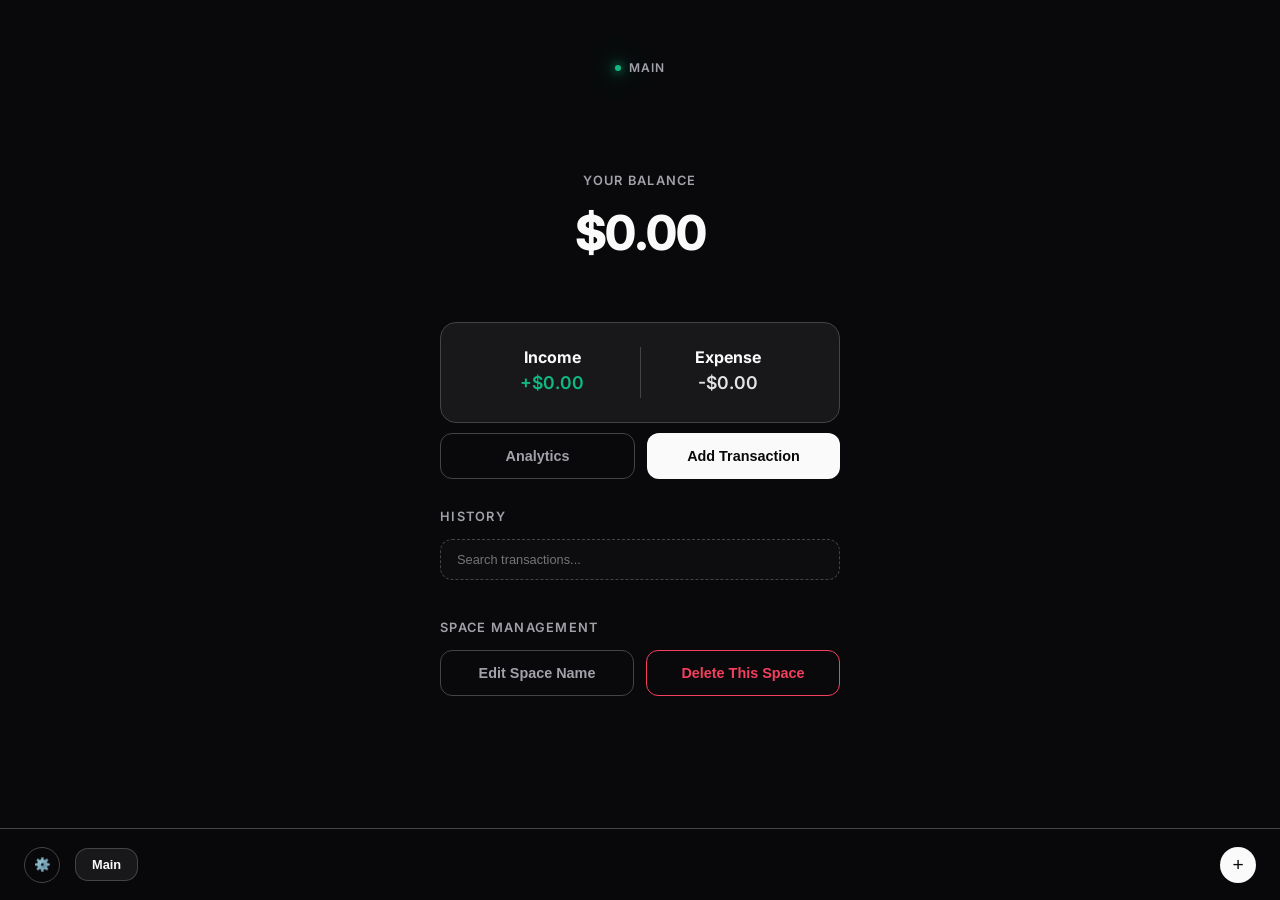
<file: index.html>
<!DOCTYPE html>
<html lang="en">
<head>
    <meta charset="UTF-8">
    <meta name="viewport" content="width=device-width, initial-scale=1.0">
    <title>Money Tracker</title>
    <link rel="preconnect" href="https://fonts.googleapis.com">
    <link rel="preconnect" href="https://fonts.gstatic.com" crossorigin>
    <link href="https://fonts.googleapis.com/css2?family=Inter:wght@400;500;600;700&display=swap" rel="stylesheet">
    <link rel="stylesheet" href="styles.css">
</head>
<body>
    <div class="container">
        <header class="app-header">
            <div class="status-dot"></div>
            <span id="current-space-name">Main</span>
            <button id="transfer-trigger" class="nav-icon-btn" title="Transfer Funds" style="position: absolute; right: 0; display: none;">⇄</button>
        </header>

        <div class="balance-hero">
            <h3>Your Balance</h3>
            <h1 id="balance" class="balance">$0.00</h1>
        </div>

        <div class="inc-exp-container">
            <div>
                <h4>Income</h4>
                <p id="money-plus" class="money plus">+$0.00</p>
            </div>
            <div>
                <h4>Expense</h4>
                <p id="money-minus" class="money minus">-$0.00</p>
            </div>
        </div>
        <div style="display: flex; gap: 12px; margin-top: -10px; margin-bottom: 20px;">
            <button id="view-analytics" class="btn btn-ghost" style="flex: 1;">Analytics</button>
            <button id="open-add-transaction" class="btn" style="flex: 1;">Add Transaction</button>
        </div>

        <h3>History</h3>
        <div class="search-container">
            <input type="text" id="search" placeholder="Search transactions..." autocomplete="off" />
        </div>
        <ul id="list" class="list"></ul>
        <div id="show-more-container" style="display: none; text-align: center; margin-top: -20px; margin-bottom: 40px;">
            <button id="show-more-btn" class="btn btn-ghost" style="width: auto; padding: 8px 24px; font-size: 0.75rem;">Show More</button>
        </div>
        <div class="space-management">
            <h3>Space Management</h3>
            <div class="space-actions">
                <button class="btn btn-ghost" id="edit-space-btn">Edit Space Name</button>
                <button class="btn btn-danger-ghost" id="delete-space-btn">Delete This Space</button>
            </div>
        </div>
    </div>

    <nav class="bottom-nav">
        <button class="nav-icon-btn" id="settings-btn" title="Settings">⚙️</button>
        <div class="spaces-container" id="spaces-list">
            <!-- Spaces will be injected here -->
        </div>
        <button class="nav-btn" id="select-space-trigger" title="Select Tracking Space" style="display: none;">Switch Space</button>
        <button class="add-space-btn" id="add-space-btn" title="Add Tracking Space">+</button>
    </nav>

    <!-- Modal Overlay -->
    <div class="modal-overlay" id="modal-overlay">
        <div class="modal">
            <h3>New Tracking Space</h3>
            <form id="space-form">
                <div class="form-control">
                    <label for="space-name">Space Name</label>
                    <input type="text" id="space-name" placeholder="e.g., Business, Savings..." required />
                </div>
                <div class="form-control">
                    <label for="space-desc">Description (Optional)</label>
                    <input type="text" id="space-desc" placeholder="What is this space for?" />
                </div>
                <div class="modal-actions">
                    <button type="button" class="btn btn-ghost" id="close-modal">Cancel</button>
                    <button type="submit" class="btn">Create Space</button>
                </div>
            </form>
        </div>
    </div>

    <!-- Settings Modal -->
    <div class="modal-overlay" id="settings-overlay">
        <div class="modal">
            <h3>Settings</h3>
            <form id="settings-form">
                <div class="form-control">
                    <label for="currency-select">Currency</label>
                    <select id="currency-select">
                        <option value="USD">USD ($)</option>
                        <option value="EUR">EUR (€)</option>
                        <option value="GBP">GBP (£)</option>
                        <option value="JPY">JPY (¥)</option>
                        <option value="INR">INR (₹)</option>
                    </select>
                </div>
                <div class="form-control">
                    <label for="theme-select">Theme</label>
                    <select id="theme-select">
                        <option value="dark">Dark Mode</option>
                        <option value="light">Light Mode</option>
                    </select>
                </div>
                <div class="modal-actions">
                    <button type="button" class="btn btn-danger" id="clear-data">Clear All Data</button>
                    <button type="submit" class="btn">Save Settings</button>
                </div>
            </form>
        </div>
    </div>

    <!-- Add Transaction Modal -->
    <div class="modal-overlay" id="add-transaction-overlay">
        <div class="modal">
            <h3>Record Transaction</h3>
            <form id="form">
                <div style="display: flex; gap: 12px;">
                    <div class="form-control" style="flex: 2;">
                        <label for="text">Label</label>
                        <input type="text" id="text" placeholder="Optional description..." />
                    </div>
                    <div class="form-control" style="flex: 1;">
                        <label for="category">Category</label>
                        <select id="category">
                            <option value="Revenue">Revenue</option>
                            <option value="Food & Dining">Food & Dining</option>
                            <option value="Groceries">Groceries</option>
                            <option value="Transport">Transport</option>
                            <option value="Shopping">Shopping</option>
                            <option value="Entertainment">Entertainment</option>
                            <option value="Health">Health & Wellness</option>
                            <option value="Travel">Travel</option>
                            <option value="Utilities">Utilities</option>
                            <option value="Subscriptions">Subscriptions</option>
                            <option value="Equity">Equity/Investment</option>
                            <option value="Payroll">Payroll & Benefits</option>
                            <option value="Marketing">Marketing & Growth</option>
                            <option value="Software">Software & SaaS</option>
                            <option value="Legal">Legal & Compliance</option>
                            <option value="Logistics">Logistics & Supply</option>
                            <option value="Operations">Operations</option>
                            <option value="Real Estate">Real Estate/Rent</option>
                            <option value="Consulting">Consulting</option>
                            <option value="Taxes">Taxes</option>
                            <option value="Lifestyle">Lifestyle</option>
                        </select>
                    </div>
                </div>
                
                <div class="amount-selector expense-active" id="amount-selector">
                    <div class="segmented-control">
                        <button type="button" class="segment-btn active" id="btn-expense">Expense</button>
                        <button type="button" class="segment-btn" id="btn-income">Income</button>
                    </div>
                    <div class="massive-amount-wrapper">
                        <span id="amount-currency-symbol">$</span>
                        <input type="number" step="0.01" id="amount" placeholder="0.00" required />
                    </div>
                </div>

                <div class="modal-actions">
                    <button type="button" class="btn btn-ghost" id="close-add-modal">Cancel</button>
                    <button type="submit" class="btn">Add Transaction</button>
                </div>
            </form>
        </div>
    </div>

    <!-- Edit Transaction Modal -->
    <div class="modal-overlay" id="edit-transaction-overlay">
        <div class="modal">
            <h3>Transaction Details</h3>
            <form id="edit-form">
                <div style="display: flex; gap: 12px;">
                    <div class="form-control" style="flex: 2;">
                        <label for="edit-text">Description</label>
                        <input type="text" id="edit-text" />
                    </div>
                    <div class="form-control" style="flex: 1;">
                        <label for="edit-category">Category</label>
                        <select id="edit-category">
                            <option value="Revenue">Revenue</option>
                            <option value="Food & Dining">Food & Dining</option>
                            <option value="Groceries">Groceries</option>
                            <option value="Transport">Transport</option>
                            <option value="Shopping">Shopping</option>
                            <option value="Entertainment">Entertainment</option>
                            <option value="Health">Health & Wellness</option>
                            <option value="Travel">Travel</option>
                            <option value="Utilities">Utilities</option>
                            <option value="Subscriptions">Subscriptions</option>
                            <option value="Equity">Equity/Investment</option>
                            <option value="Payroll">Payroll & Benefits</option>
                            <option value="Marketing">Marketing & Growth</option>
                            <option value="Software">Software & SaaS</option>
                            <option value="Legal">Legal & Compliance</option>
                            <option value="Logistics">Logistics & Supply</option>
                            <option value="Operations">Operations</option>
                            <option value="Real Estate">Real Estate/Rent</option>
                            <option value="Consulting">Consulting</option>
                            <option value="Taxes">Taxes</option>
                            <option value="Lifestyle">Lifestyle</option>
                        </select>
                    </div>
                </div>
                
                <div class="amount-selector" id="edit-amount-selector">
                    <div class="segmented-control">
                        <button type="button" class="segment-btn" id="edit-btn-expense">Expense</button>
                        <button type="button" class="segment-btn" id="edit-btn-income">Income</button>
                    </div>
                    <div class="massive-amount-wrapper">
                        <span class="edit-currency-symbol">$</span>
                        <input type="number" step="0.01" id="edit-amount" placeholder="0.00" required />
                    </div>
                </div>

                <div class="modal-actions">
                    <button type="button" class="btn btn-danger-ghost" id="edit-delete-btn">Delete</button>
                    <div style="flex: 1; display: flex; gap: 12px; justify-content: flex-end;">
                        <button type="button" class="btn btn-ghost" id="close-edit-modal">Cancel</button>
                        <button type="submit" class="btn">Save Changes</button>
                    </div>
                </div>
            </form>
        </div>
    </div>

    <!-- Select Space Modal -->
    <div class="modal-overlay" id="select-space-overlay">
        <div class="modal">
            <h3>Select Tracking Space</h3>
            <div class="space-selection-list" id="modal-spaces-list">
                <!-- Spaces will be injected here -->
            </div>
            <div class="modal-actions">
                <button type="button" class="btn btn-ghost" id="close-select-space-modal">Close</button>
            </div>
        </div>
    </div>

    <!-- Inter-Space Transfer Modal (Stepped Wizard) -->
    <div class="modal-overlay" id="transfer-overlay">
        <div class="modal">
            <div style="display: flex; justify-content: space-between; align-items: center; margin-bottom: 20px;">
                <h3 style="margin: 0; text-transform: none; font-size: 1.1rem;">Transfer Funds</h3>
                <span id="step-indicator" style="font-size: 0.7rem; color: var(--text-muted); font-weight: 700;">STEP 1/3</span>
            </div>

            <!-- Step 1: Select Target Space -->
            <div class="transfer-step active" id="transfer-step-1">
                <label>Select Destination/Source Space</label>
                <div class="space-selection-list" id="transfer-space-list">
                    <!-- Spaces injected via JS -->
                </div>
            </div>

            <!-- Step 2: Direction & Amount -->
            <div class="transfer-step" id="transfer-step-2">
                <div class="form-control" style="margin-bottom: 30px;">
                    <label id="transfer-out-label">Send to Space</label>
                    <div class="massive-amount-wrapper transfer-out-wrapper">
                        <span class="edit-currency-symbol">$</span>
                        <input type="number" step="0.01" id="transfer-amount-out" placeholder="0.00" style="font-size: 2.2rem;" />
                    </div>
                </div>
                <div class="form-control">
                    <label id="transfer-in-label">Receive from Space (optional)</label>
                    <div class="massive-amount-wrapper transfer-in-wrapper">
                        <span class="edit-currency-symbol">$</span>
                        <input type="number" step="0.01" id="transfer-amount-in" placeholder="0.00" style="font-size: 2.2rem;" />
                    </div>
                </div>
            </div>

            <!-- Step 3: Details -->
            <div class="transfer-step" id="transfer-step-3">
                <div class="form-control">
                    <label>Transfer Description</label>
                    <input type="text" id="transfer-text" placeholder="e.g., Internal Reallocation" />
                </div>
                <div class="form-control">
                    <label>Category</label>
                    <select id="transfer-category">
                        <option value="Equity">Equity/Investment</option>
                        <option value="Operations">Operations</option>
                        <option value="Logistics">Logistics & Supply</option>
                        <option value="Revenue">Revenue</option>
                        <option value="Lifestyle">Lifestyle</option>
                    </select>
                </div>
            </div>

            <div class="modal-actions">
                <button type="button" class="btn btn-ghost" id="transfer-back-btn" style="display: none;">Back</button>
                <button type="button" class="btn btn-ghost" id="close-transfer-modal">Cancel</button>
                <button type="button" class="btn" id="transfer-next-btn">Next Step</button>
            </div>
        </div>
    </div>

    <!-- Full History Modal -->
    <div class="modal-overlay" id="history-overlay">
        <div class="modal" style="max-width: 450px;">
            <h3>Full Ledger</h3>
            <div style="max-height: 450px; overflow-y: auto; margin: 20px -10px; padding: 0 10px;">
                <ul id="full-history-list" class="list" style="margin-bottom: 0;"></ul>
            </div>
            <div class="modal-actions">
                <button type="button" class="btn btn-ghost" id="close-history-modal" style="width: 100%;">Close Ledger</button>
            </div>
            <div style="margin-top: 15px; border-top: 1px solid var(--border-color); padding-top: 15px;">
                <span class="metric-label" style="display: block; margin-bottom: 10px;">Export Data</span>
                <div style="display: flex; gap: 8px;">
                    <button class="btn btn-ghost" style="flex: 1; font-size: 0.7rem; padding: 10px;" onclick="exportData('csv')">Export CSV</button>
                    <button class="btn btn-ghost" style="flex: 1; font-size: 0.7rem; padding: 10px;" onclick="exportData('json')">Export JSON</button>
                </div>
            </div>
        </div>
    </div>

    <script src="main.js"></script>
</body>
</html>
</file>
<file: styles.css>
:root {
  --bg-color: #09090b; /* Zinc 950 */
  --card-bg: #18181b; /* Zinc 900 */
  --border-color: #444444; /* Zinc 800 */
  --text-main: #fafafa;
  --text-muted: #a1a1aa;
  --income: #10b981; /* Emerald 500 */
  --expense: #f43f5e; /* Rose 500 */
  --accent: #ffffff;
  --accent-muted: #3f3f46;
  --radius: 16px;
  --transition: all 0.2s ease;
}

/* Ghost Mode Styles */
body.ghost-mode .balance,
body.ghost-mode .money,
body.ghost-mode .metric-value,
body.ghost-mode .transaction-amount,
body.ghost-mode .space-balance {
    filter: blur(12px);
    user-select: none;
    -webkit-user-select: none;
    cursor: default;
}

[data-theme="light"] {
  --bg-color: #f1f5f9;
  --card-bg: #ffffff;
  --border-color: #5c5c5c;
  --text-main: #0f172a;
  --text-muted: #64748b;
}

* {
  box-sizing: border-box;
  margin: 0;
  padding: 0;
}

body {
  background-color: var(--bg-color);
  color: var(--text-main);
  display: flex;
  flex-direction: column;
  align-items: center;
  justify-content: flex-start;
  min-height: 100vh;
  font-family: 'Inter', -apple-system, sans-serif;
  padding: 60px 20px 120px 20px;
  -webkit-font-smoothing: antialiased;
}

.container {
  width: 100%;
  max-width: 400px;
}

.balance-hero {
  text-align: center;
  margin-bottom: 40px;
  padding: 20px 0;
  animation: fadeInDown 0.8s cubic-bezier(0.16, 1, 0.3, 1);
}

.app-header {
    display: flex;
    align-items: center;
    justify-content: center;
    gap: 8px;
    margin-bottom: 3rem;
    position: relative;
    font-size: 0.75rem;
    font-weight: 600;
    text-transform: uppercase;
    letter-spacing: 0.1em;
    color: var(--text-muted);
}

.status-dot {
    width: 6px;
    height: 6px;
    background-color: var(--income);
    border-radius: 50%;
    box-shadow: 0 0 10px var(--income), 0 0 20px var(--income), 0 0 30px var(--income);
    animation: statusPulse 2s infinite ease-in-out;
}

@keyframes statusPulse {
    0% {
        transform: scale(1);
        box-shadow: 0 0 8px var(--income), 0 0 16px var(--income);
    }
    50% {
        transform: scale(1.1);
        box-shadow: 0 0 15px var(--income), 0 0 30px var(--income), 0 0 45px var(--income);
    }
    100% {
        transform: scale(1);
        box-shadow: 0 0 8px var(--income), 0 0 16px var(--income);
    }
}

h3 {
  font-size: 0.8rem;
  font-weight: 600;
  text-transform: uppercase;
  letter-spacing: 0.1em;
  color: var(--text-muted);
  margin: 30px 0 15px;
}

.balance {
  font-size: 3rem;
  font-weight: 800;
  letter-spacing: -0.03em;
  margin-top: 10px;
  transition: var(--transition);
  color: var(--text-main);
  font-variant-numeric: tabular-nums;
  user-select: none;
  -webkit-user-select: none;
}

.balance.negative {
  color: var(--expense);
  -webkit-text-fill-color: var(--expense);
}

.inc-exp-container {
  background-color: var(--card-bg);
  border: 1px solid var(--border-color);
  padding: 24px;
  display: flex;
  justify-content: space-between;
  margin: 20px 0;
  border-radius: var(--radius);
  transition: transform 0.3s ease;
}

.inc-exp-container:hover {
  transform: translateY(-2px);
  border-color: var(--accent-muted);
}

.inc-exp-container > div {
  flex: 1;
  text-align: center;
}

.inc-exp-container > div:first-of-type {
  border-right: 1px solid var(--border-color);
}

.money {
  font-size: 1.1rem;
  font-weight: 600;
  margin: 5px 0;
}

.money.plus {
  color: var(--income);
}

.money.minus {
  color: var(--text-main);
  opacity: 0.9;
}

/* Analytics Dashboard */
.analytics-grid {
    display: grid;
    grid-template-columns: repeat(2, 1fr);
    gap: 16px;
    margin-bottom: 32px;
}

.metric-card {
    background-color: var(--card-bg);
    border: 1px solid var(--border-color);
    padding: 20px;
    border-radius: var(--radius);
    display: flex;
    flex-direction: column;
    gap: 4px;
}

.metric-label {
    font-size: 0.7rem;
    text-transform: uppercase;
    letter-spacing: 0.05em;
    color: var(--text-muted);
    font-weight: 600;
}

.metric-value {
    font-size: 1.5rem;
    font-weight: 700;
    font-variant-numeric: tabular-nums;
    letter-spacing: -0.02em;
}

.metric-trend {
    font-size: 0.65rem;
    color: var(--text-muted);
    font-weight: 500;
}

.chart-section {
    background-color: var(--card-bg);
    border: 1px solid var(--border-color);
    padding: 24px;
    border-radius: var(--radius);
    margin-bottom: 32px;
}

.chart-wrapper {
    position: relative;
    height: 300px;
    width: 100%;
}

.section-header {
    display: flex;
    justify-content: space-between;
    align-items: center;
    margin-bottom: 20px;
}

.data-table {
    width: 100%;
    border-collapse: collapse;
    font-size: 0.8rem;
    font-variant-numeric: tabular-nums;
}

.data-table td {
    padding: 14px 0;
    border-bottom: 1px solid var(--border-color);
}

/* Amount Selector */
.amount-selector {
    text-align: center;
    margin: 40px 0;
    transition: var(--transition);
}

.segmented-control {
    display: inline-flex;
    background-color: var(--bg-color);
    padding: 4px;
    border-radius: 12px;
    border: 1px solid var(--border-color);
    margin-bottom: 24px;
}

.segment-btn {
    background: transparent;
    border: none;
    color: var(--text-muted);
    padding: 8px 24px;
    border-radius: 8px;
    font-size: 0.8rem;
    font-weight: 700;
    cursor: pointer;
    transition: var(--transition);
}

.expense-active #btn-expense {
    background-color: var(--expense);
    color: white;
    box-shadow: 0 4px 12px rgba(244, 63, 94, 0.3);
}

.income-active #btn-income {
    background-color: var(--income);
    color: white;
    box-shadow: 0 4px 12px rgba(16, 185, 129, 0.3);
}

.segment-btn:active {
    transform: scale(0.95);
}

.massive-amount-wrapper {
    display: flex;
    align-items: center;
    justify-content: center;
    gap: 8px;
    font-weight: 800;
}

.massive-amount-wrapper span {
    font-size: 2.5rem;
    color: var(--text-muted);
    transition: var(--transition);
}

.massive-amount-wrapper input {
    background: transparent;
    border: none;
    width: auto;
    max-width: 250px;
    font-size: 3rem;
    font-weight: 800;
    padding: 0;
    text-align: left;
    letter-spacing: -0.05em;
}

.expense-active .massive-amount-wrapper input,
.expense-active .massive-amount-wrapper span { color: var(--expense); }

.income-active .massive-amount-wrapper input,
.income-active .massive-amount-wrapper span { color: var(--income); }

/* Hide arrows from number input */
input::-webkit-outer-spin-button,
input::-webkit-inner-spin-button {
  -webkit-appearance: none;
  margin: 0;
}

label {
  display: inline-block;
  font-size: 0.875rem;
  margin-bottom: 8px;
  color: var(--text-muted);
}

input {
  background-color: transparent;
  border: 1px solid var(--border-color);
  border-radius: 12px;
  color: var(--text-main);
  display: block;
  font-size: 0.95rem;
  padding: 14px;
  width: 100%;
  transition: var(--transition);
}

select {
  background-color: var(--bg-color);
  border: 1px solid var(--border-color);
  border-radius: 12px;
  color: var(--text-main);
  display: block;
  font-size: 0.95rem;
  padding: 14px;
  width: 100%;
  cursor: pointer;
}

input:focus {
  outline: none;
  border-color: var(--text-muted);
  background-color: rgba(255, 255, 255, 0.03);
}

.btn {
  background-color: var(--text-main);
  color: var(--bg-color);
  border: 0;
  display: block;
  font-size: 0.9rem;
  font-weight: 700;
  padding: 14px;
  width: 100%;
  border-radius: 12px;
  transition: var(--transition);
  cursor: pointer;
}

.btn-danger {
    background-color: var(--expense);
    color: white;
}

.btn:hover {
  opacity: 0.9;
  transform: translateY(-1px);
}

.btn:active {
    transform: translateY(0) scale(0.98);
}

.list {
  list-style-type: none;
  margin-bottom: 40px;
}

.list li {
  border-bottom: 1px solid var(--border-color);
  display: flex;
  justify-content: space-between;
  align-items: center;
  padding: 16px 4px;
  transition: var(--transition);
  font-variant-numeric: tabular-nums;
  cursor: pointer;
}

.list li:hover {
  background-color: rgba(255, 255, 255, 0.02);
  padding-left: 12px;
  padding-right: 12px;
  border-radius: 8px;
}

.search-container {
    margin-bottom: 12px;
}

.search-container input {
    font-size: 0.8rem;
    padding: 12px 16px;
    background-color: rgba(255, 255, 255, 0.02);
    border: 1px dashed var(--border-color);
    transition: border-style 0.3s ease;
}

.search-container input:focus {
    border-style: solid;
    border-color: var(--text-muted);
}

.transaction-info {
    display: flex;
    flex-direction: column;
}

.transaction-date {
    font-size: 0.7rem;
    color: var(--text-muted);
    margin-top: 2px;
}

.category-tag {
    font-size: 0.6rem;
    padding: 2px 6px;
    background-color: var(--accent-muted);
    color: var(--text-muted);
    border-radius: 4px;
    text-transform: uppercase;
    font-weight: 700;
    letter-spacing: 0.05em;
}

.transaction-amount {
    display: flex;
    align-items: center;
    gap: 12px;
}

.list li span {
    font-weight: 600;
}

.delete-btn {
  cursor: pointer;
  background-color: transparent;
  border: 1px solid var(--border-color);
  color: var(--expense);
  font-size: 0.7rem;
  font-weight: 600;
  padding: 6px 10px;
  border-radius: 8px;
  transition: var(--transition);
}

/* Bottom Navbar */
.bottom-nav {
    position: fixed;
    bottom: 0;
    left: 0;
    right: 0;
    background-color: rgba(9, 9, 11, 0.8);
    backdrop-filter: blur(10px);
    border-top: 1px solid var(--border-color);
    display: flex;
    align-items: center;
    justify-content: space-between;
    padding: 16px 24px;
    z-index: 1000;
    gap: 12px;
    height: fit-content;
}

.nav-btn {
    background-color: transparent;
    border: none;
    color: var(--text-main);
    padding: 8px 12px;
    font-size: 0.75rem;
    font-weight: 700;
    text-transform: uppercase;
    letter-spacing: 0.05em;
}

.spaces-container {
    display: flex;
    gap: 8px;
    overflow-x: auto;
    flex: 1;
    padding: 4px; /* Space for scrollbar if needed */
}

.spaces-container::-webkit-scrollbar {
    height: fit-content;
}

.space-tab {
    background: transparent;
    border: none;
    color: var(--text-muted);
    padding: 8px 16px;
    border-radius: 12px;
    white-space: nowrap;
    cursor: pointer;
    font-size: 0.8rem;
    font-weight: 600;
    transition: var(--transition);
}

.space-tab.active {
    background-color: var(--card-bg);
    color: var(--text-main);
    box-shadow: 0 0 0 1px var(--border-color);
}

.add-space-btn {
    background-color: var(--text-main);
    color: var(--bg-color);
    border: none;
    width: 36px;
    height: 36px;
    border-radius: 50%;
    cursor: pointer;
    font-size: 1.2rem;
}

.space-management {
    margin-top: 40px; /* Provides clear separation from the form above */
    margin-bottom: 40px; /* Ensures space before the bottom nav if it wasn't fixed */
}

.space-management h3 {
    margin-top: 0; /* Resets the default h3 top margin within this section */
    margin-bottom: 15px; /* Keeps consistent spacing below the heading */
}

.space-actions {
    display: flex;
    gap: 12px;
    margin-bottom: 20px;
}

.btn-danger-ghost {
    background-color: transparent;
    border: 1px solid var(--expense);
    color: var(--expense);
}

.btn-danger-ghost:hover {
    background-color: var(--expense);
    color: white;
}

.nav-icon-btn {
    background: transparent;
    border: 1px solid var(--border-color);
    color: var(--text-main);
    width: 36px;
    height: 36px;
    border-radius: 50%;
    cursor: pointer;
    display: flex;
    align-items: center;
    justify-content: center;
}

/* Modal Styles */
.modal-overlay {
    position: fixed;
    top: 0;
    left: 0;
    width: 100%;
    height: 100%;
    background-color: rgba(15, 23, 42, 0.8);
    backdrop-filter: blur(8px);
    display: none;
    align-items: center;
    justify-content: center;
    z-index: 2000;
    padding: 20px;
    transition: opacity 0.3s ease;
}

.modal-overlay.active {
    display: flex;
}

.modal {
    background-color: var(--card-bg);
    border: 1px solid var(--border-color);
    border-radius: var(--radius);
    padding: 24px;
    width: 100%;
    max-width: 400px;
    box-shadow: 0 25px 50px -12px rgba(0, 0, 0, 0.5);
    animation: modalIn 0.4s cubic-bezier(0.16, 1, 0.3, 1);
}

.modal h3 {
    margin-top: 0;
    border: none;
    color: var(--text-main);
    font-size: 1.25rem;
    text-transform: none;
    letter-spacing: normal;
}

.modal-actions {
    display: flex;
    gap: 12px;
    margin-top: 24px;
}

.btn-ghost {
    background-color: transparent;
    border: 1px solid var(--border-color);
    color: var(--text-muted);
}

.btn-ghost:hover {
    background-color: rgba(255, 255, 255, 0.05);
    color: var(--text-main);
}

/* Space Selection List */
.space-selection-list {
    display: flex;
    flex-direction: column;
    gap: 12px;
    max-height: 350px;
    overflow-y: auto;
    margin-top: 16px;
    padding-right: 4px;
}

.space-selection-item {
    background-color: var(--bg-color);
    border: 1px solid var(--border-color);
    color: var(--text-main);
    padding: 16px 20px;
    border-radius: 12px;
    display: flex;
    justify-content: space-between;
    align-items: center;
    cursor: pointer;
    transition: var(--transition);
}

.space-selection-item:hover {
    background-color: rgba(255, 255, 255, 0.03);
    border-color: var(--text-muted);
}

.space-selection-item.active {
    border-color: var(--text-main);
    background-color: rgba(255, 255, 255, 0.05);
}

.space-selection-item .space-balance {
    font-family: inherit;
    font-variant-numeric: tabular-nums;
    font-weight: 700;
}

/* Keyframe Animations */
@keyframes fadeInDown {
    from { opacity: 0; transform: translateY(-20px); }
    to { opacity: 1; transform: translateY(0); }
}

@keyframes listItemIn {
    from { 
        opacity: 0; 
        transform: translateX(-10px); 
    }
    to { 
        opacity: 1; 
        transform: translateX(0); 
    }
}

@keyframes modalIn {
    from { 
        opacity: 0; 
        transform: scale(0.95) translateY(10px); 
    }
    to { 
        opacity: 1; 
        transform: scale(1) translateY(0); 
    }
}

.transfer-step {
    display: none;
}
.transfer-step.active {
    display: block;
}

.transfer-out-wrapper span,
.transfer-out-wrapper input {
    color: var(--expense);
}

.transfer-in-wrapper span,
.transfer-in-wrapper input {
    color: var(--income);
}
</file>
